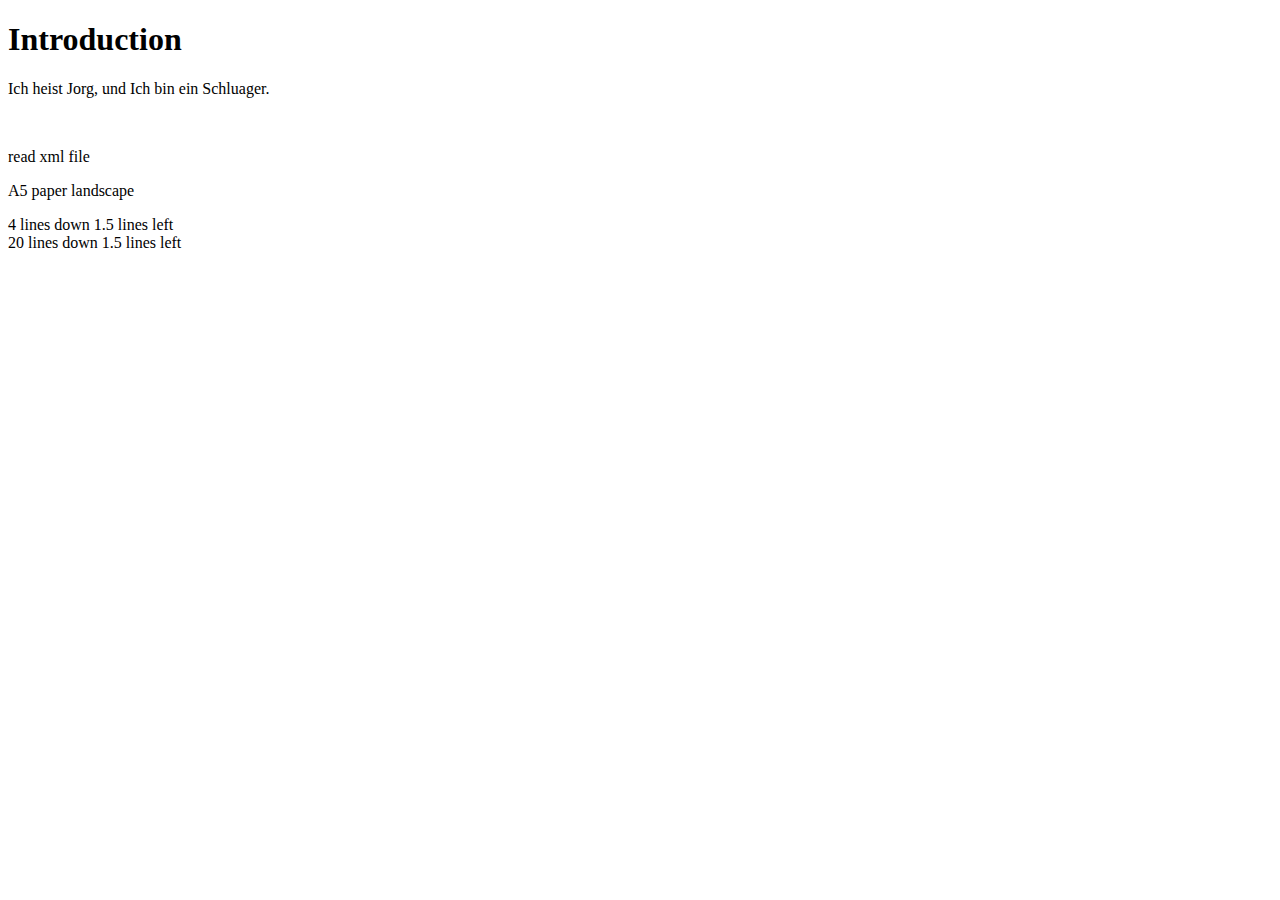
<file: CA.html>
﻿<!DOCTYPE html>
	<head>
			
		<meta name="color-scheme" content="light dark">
		<title>CV</title>
	</head>
		<h1></h1>
	<body>
		<h1>Introduction</h1>
		
		<div class="caption">
			
			<p class="captiion_txt">
				Ich heist Jorg, und Ich bin ein Schluager.
			</p>
			<img class="caption_img">
		</div>

		<div>
		<p>read xml file</p>
		<p>A5 paper landscape</p>
		<div id="a">4 lines down  1.5 lines left</div>
		<div id="b">20 lines down  1.5 lines left</div>
	</div>
	<script>

	</script>
	</body>
</html>
</file>
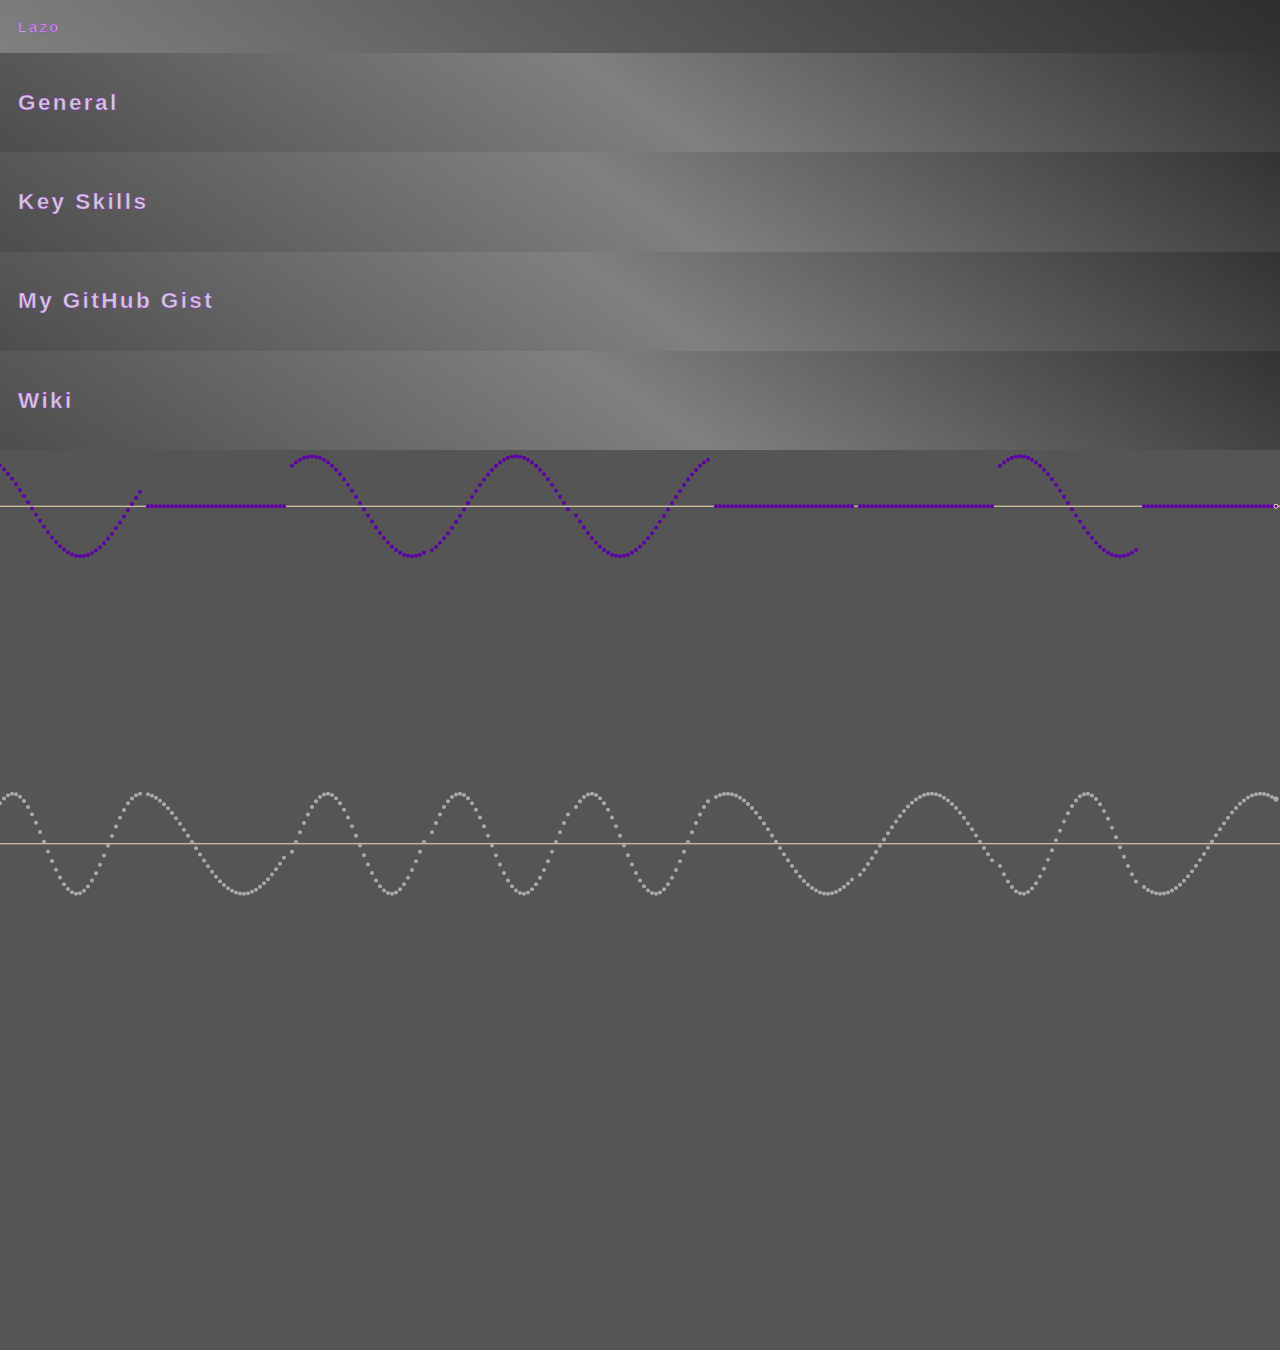
<file: main.html>
<!DOCTYPE html>
<html lang="en">
<head>
    <meta charset="UTF-8">
    <meta http-equiv="X-UA-Compatible" content="IE=edge">
    <meta name="viewport" content="width=device-width, initial-scale=1.0">
    
    <link rel='stylesheet' type='text/css' media='screen' href='ma_style.css'>
    <script src='AFSK_boltclock.js'></script>
    <script src="https://gist.github.com/octocat/123456.js"></script>
    <title>Document</title>
</head>
<body>
    <!-- <p>AFSK</p> -->
    <!------------  AFSKcanvas  ------------>
    <section class="mybackground">
        <canvas id="AFSKcanvas"></canvas>
    </section>

    <!--  -->
    <button type="button" class="collapsible">Lazo</button>
    <div class="ctx">
        <p>
            Ich heist Jorg, und Ich bin ein Schluager.
        </p>
    </div>
    
    <!-- <img src="Logo180.png" class="collapsible" onclick="minimizeTggl(this)"> -->
    <button type="button" class="collapsible"><h2> General </h2></button>
    <!-- image hover or active -->
    
    <div class="txt_ctx">
    <p>
        <h5>George Santis </h5> 
<p> <h6>123 Main Street, City, State, ZIP | Phone: (123) 456-7890 | Email: jorg.smith@email.com
</h6></p>
</p>
<h3>Objective:</h3>
Enthusiastic and creative electrical engineer with a passion for coding and electric circuits, seeking opportunities to apply my skills in innovative projects.


<h3>Education:</h3>

Undergrate Bachelor of Science in Electrical Engineering
Technical University of Crete, Chania, Greece
<!-- Graduated: May 2020 -->

Relevant Coursework:
- Circuit Analysis
- Digital Signal Processing
- Microcontrollers and Embedded Systems
- Control Systems
- Data Structures and Algorithms
- Machine Learning

Professional Experience:

<!-- Electrical Engineer Intern
Tech Solutions Inc.
City, State
June 2020 - August 2021

- Collaborated with a cross-functional team to design and implement electrical circuits for the innovative "Smart Home Automation" project.
- Utilized C++, Python, and Rust to develop software components for real-time data analysis and integration with the OpenCV framework.
- Conducted rigorous testing, troubleshooting, and debugging of hardware and software systems, ensuring optimal functionality.
- Maintained detailed technical documentation, facilitating knowledge sharing within the team and future improvements.

Junior Electrical Engineer
InnovateTech Ltd.
City, State
September 2021 - Present

- Led the design and analysis of electrical systems, focusing on power efficiency and signal processing for a cutting-edge wearable health monitoring device.
- Collaborated with colleagues to optimize circuit performance, resulting in a 20% increase in battery life.
- Successfully integrated OpenCV for computer vision applications, enabling gesture recognition and improving user experience.
- Managed and coordinated project tasks, ensuring on-time delivery and high-quality results. -->

<h3>Projects:</h3>

Digital Spectrum Analyzer
- Designed and implemented a portable digital spectrum analyzer for radio frequency applications, demonstrating strong problem-solving skills and technical proficiency in electrical engineering and coding.

Computer Vision-Based Security System
- Utilized C++, Python, and Rust to develop a computer vision-based security system for real-time intrusion detection and recognition, highlighting creativity and productivity in coding.

<h3>Certifications:</h3>

- Certified Electrical Engineer, IEEE, 2022

<h3>Languages:</h3>
- Greek and English

<h3>Hobbies and Interests:</h3>
- Passionate about building and experimenting with electronic circuits.
- Enthusiastic about coding, exploring new technologies, and solving technical challenges.
- Enjoy taking on creative projects and finding productive solutions.

<h3>References:</h3>
Available upon request.

[Midnight Purple Theme: You can add a subtle touch of midnight purple to the resume, such as using midnight purple for section headers or as a background color for the section titles to add a personal touch and make it visually appealing.]

    </p>

</div>

<!-- <img src="Logo180.png" class="collapsible" onclick="minimizeTggl(this)"> -->
<button type="button" class="collapsible"><h2>Key Skills </h2></button>        
<!-- image hover or active -->
    
    <div class="txt_ctx">
    <p>
        <h3>Key Skills:</h3>
<ul>
    <!-- <ol>- Electrical Engineering</ol> -->
    <ol>- Circuit Design</ol>
    <ol>- C,C++,Java,Javascript,Matlab, Python, Rust</ol>
    <ol>- OpenCV</ol>
    <ol>- Docker,Matlab,VS Code,VM Box,Unity,Android Studio </ol>
    <ol>- Creative Problem Solving</ol>
    <ol>- Productivity</ol>
    <ol>- Technical Documentation</ol>
    <ol>- Project Management</ol>
    <ol>- Team Collaboration</ol>
    <ol>- Troubleshooting</ol>
</ul>
    </p>
    </div>
    <button type="button" class="collapsible"><h2>My GitHub Gist</h2></button>
    <div class="ctx">
        <p>
            Ich heist Jorg, und Ich bin ein Schluager.
        </p>
        <script src="https://gist.github.com/Schluager/gist_id.js"></script>
    </div>
    
    <button type="button" class="collapsible"><h2>Wiki</h2></button>
    <div class="ctx">
        <p>
            V=I*R
            I_c=C dv/dt <br>
            V_L=L dI/dt
            NPN
            Ie=Ib+Ic
            OP-AMP
            Vo=A(Vp - Vm)
            Ip=Im=0
            
            
        </p>
        <script src="https://gist.github.com/Schluager/gist_id.js"></script>
    </div>

    <!---------------------------------------
                     Script              
    _____________________________________-->
    
    
    <script type="text/javascript">
        const canvas = document.getElementById('AFSKcanvas'),
            ctx=canvas.getContext('2d'),
            Width=window.innerWidth,
            Height=window.innerHeight*1.5;
            canvas.width=Width;
            canvas.height=Height;
            canvas.style.background='#555555';
            document.body.style.margin=0;
        // variables
        var ctrlBits= [1,0,1,1,1,0,0,1,0],
            bitDur=Width/ctrlBits.length, bitIdx=0,
            mapBits=new Map(), t=0, step=4, yOffset=Height/4, df=0;
            var phi=0.02;
        
    
        animSignals();

        function animSignals(){
            ctx.clearRect(0,0,Width,Height);
            init_Signal();
            drawSignal();
            drawASKSignal(phi,2);
            drawFSKSignal(phi,3);
            phi+=0.02;
            requestAnimationFrame(animSignals);
            
        }
        // Functions
        function init_Signal() {
            for (t=0; t < Width; t+=step) {
                if (t>=(bitIdx)*bitDur && t<(bitIdx+1)*bitDur) {
                    mapBits.set(t,ctrlBits[bitIdx]);
                }else{
                    bitIdx++;
                }
            }
        }

        function shiftBit() {
            for (let i=0; i<ctrlBits.length-1 ;i++) {
                ctrlBits[i]=ctrlBits[i+1];
            }
            ctrlBits[ctrlBits.length-1]=(Math.random()>0.5)?1:0;
        }

        function drawSignal(){
            ctx.fillStyle= 'white';
            ctx.strokeStyle='wheat';
            ctx.moveTo(0, yOffset - yOffset / 2);
            ctx.lineTo(Width,yOffset-yOffset/2);
            ctx.stroke();
            for (const i of mapBits.keys()) {
                if (mapBits.get(i)==0) {
                    ctx.beginPath();
                    ctx.arc(i,yOffset-yOffset/2,2,0,2*Math.PI);
                    ctx.fill();
                    ctx.closePath();
                }else{
                    ctx.beginPath();
                    ctx.arc(i,yOffset-yOffset/2-50, 2, 0, 2*Math.PI);
                    ctx.fill();
                    ctx.closePath();
                }
            }
        }

        //ASK Signal
        function drawASKSignal(phase,pos) {
            ctx.fillStyle = '#6000aa';
            ctx.strokeStyle = 'wheat';
            ctx.moveTo(0, pos * yOffset - yOffset/2);
            ctx.lineTo(Width, pos * yOffset - yOffset/2);
            ctx.stroke();
            for (const i of mapBits.keys()) {
                if (mapBits.get(i) == 0) {
                    ctx.beginPath();
                    ctx.arc(i, pos*yOffset-yOffset/2, 2, 0, 2 * Math.PI);
                    ctx.fill();
                    ctx.closePath();
                    df = 0;
                }
                else {
                    ctx.beginPath();
                    ctx.arc(i, pos*yOffset-yOffset/2-50*Math.sin(2*Math.PI * df + phase), 2, 0, 2 * Math.PI);
                    ctx.fill();
                    ctx.closePath();
                    df +=1/50;
                }
            }
        }
        //FSK
        function drawFSKSignal(phase,pos){//phase
            ctx.fillStyle= '#aaaaaa';
            ctx.strokeStyle='wheat';
            ctx.moveTo(0, pos*yOffset - yOffset / 2);
            ctx.lineTo(Width,pos*yOffset - yOffset / 2);
            ctx.stroke();
            for (const i of mapBits.keys()) {
                if (mapBits.get(i)==0) {
                    ctx.beginPath();
                    ctx.arc(i,pos*yOffset-yOffset/2-50*Math.sin(2*Math.PI*df+phase),2,0,2*Math.PI);
                    ctx.fill();
                    ctx.closePath();
                    df+=1/50;
                }else{
                    ctx.beginPath();
                    ctx.arc(i,pos*yOffset-yOffset/2-50*Math.sin(2*Math.PI*df+phase), 2, 0, 2*Math.PI);
                    ctx.fill();
                    ctx.closePath();
                    df+=1/32;
                }
            }
        }
        // Update background's position
        window.addEventListener("scroll",()=> {
            var scrollPos = window.scrollY;
            var background = document.getElementById('AFSKcanvas');
            background.style.backgroundPosition = 'center ' + (-scrollPos/2) + 'px';
        })
        
        //          For collapsible context         //
        //////////////////////////////////////////////
        var coll = document.getElementsByClassName("collapsible");

        for (let i = 0; i < coll.length; i++) {
            coll[i].addEventListener("click", function() {

                this.classList.toggle("active");
                var ctx = this.nextElementSibling;
                
                if (ctx.style.display === "block") {
                    ctx.style.display = "none";
                     
                } else {
                    ctx.style.display = "block";
                     
                }
            });
            
        }

        </script>
        
    <!-- <p>Chord with Ab Bb Eb => Eb+</p> -->
</body>
</html>
</file>
<file: ma_style.css>
:root {
    --main-bg---ggs: 15;
  }

.mybackground {
    position: fixed;
    /* background-repeat: repeat-x;
    background-repeat: repeat-y; */
    background-size: cover;
    /* background-repeat: repeat-x; */
    color: #999;
    position: absolute;
    top: 0;
    left: 0;
    width: 100%;
    height: 100%;
    z-index: -100;

}

.collapsible {
    /* color: #baaac8; */
    -webkit-text-fill-color: #ccc;
    -webkit-text-stroke: 0.03rem #aa00ffbb;
    letter-spacing: 0.15rem;
    /* stroke: antiquewhite; */
    /* stroke-width: 100cm; */
    stroke-opacity: 69%;

    /* background-color: #464646; */
    background: linear-gradient(35deg, #4d4d4d, #808080, #333333);
    /* color: white; */
    cursor: pointer;
    padding: 18px;
    width: 100%;
    border: none;
    text-align: left;
    outline: none;
    font-size: 15px;
}

.active,
.collapsible:hover {
    /* background-color: #eb3d3d; */
    /* background: #696969; */
    background: linear-gradient(35deg, #808080, #585858, #2e2e2e);
}

.ctx {
    /* color: #ebebeb; */
    padding: 0 18px;
    display: none;
    /* overflow: hidden; */
    background-color: #f1f1f1;
    transition: all 2s ease-in-out;
}

.txt_ctx {
    /* float: left; */
    background-color: rgba(60, 0, 106, 0.40);
    color: #ddd;
    /*color: black; */
    /* color: #ebebeb; */
    padding: 0 18px;
    display: none;
    box-sizing: border-box;
    margin: 0 auto;
    transition: all 5s ease-in-out;
    animation: animateDivSize 2s infinite alternate;
}

.media {
    text-align: center;
}

img {
    display: grid;
    place-items: center;
    margin: 0 auto;
    transition: width 2s, height 2s;
}
/* ------------------------------------------ */

.gg-toolbox {
    color: #ddd;
    box-sizing: border-box;
    position: relative;
    display: block;
    transform: scale(var(--ggs,1));
    width: 44px; /* 22px; */
    height: 32px; /* 16px; */
    border: 4px solid; /* 2px; */
    border-radius: 4px /* 2px; */
}
.gg-toolbox::after,
.gg-toolbox::before {
    content: "";
    display: block;
    box-sizing: border-box;
    position: absolute
}
.gg-toolbox::before {
    border: 4px solid; /* 2px; */
    border-bottom: 0;
    border-top-left-radius: 6px; /* 3px; */
    border-top-right-radius: 6px; /* 3px; */
    left: 8px; /* 4px; */
    width: 20px; /* 10px; */
    height: 8px; /* 4px; */
    top: -10px /* -5px; */
}
.gg-toolbox::after {
    width: 36px; /* 18px; */
    height: 4px; /* 2px; */
    border-left: 8px solid transparent;  /* 4px; */
    border-right: 8px solid transparent; /* 4px; */
    box-shadow:
        0 -2px 0,
        inset 4px 0 0,
        inset -4px 0 0;
    top: 4px
}
</file>
